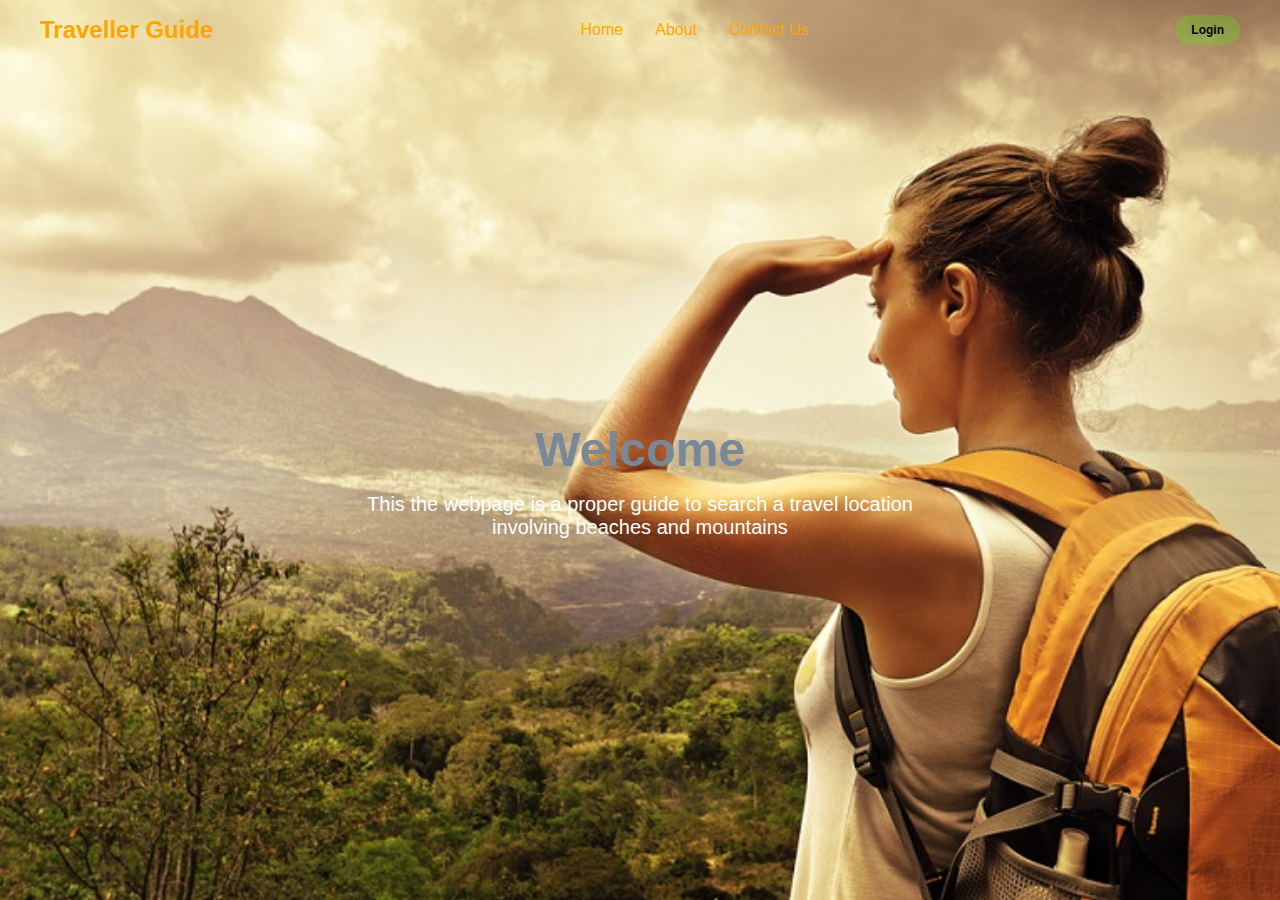
<file: WBT/Assignments/1/Web Page/index.html>
<!DOCTYPE html>
<html lang="en">
<head>
    <meta charset="UTF-8">
    <meta name="viewport" content="width=device-width, initial-scale=1.0">
    <title>Travellers Webpage</title>
    <link rel="stylesheet" href="style.css">
</head>
<body>
    <header>
        <div class="navbar">
            <div class="logo"><a href="#">Traveller Guide</a></div>
                <ul class="links">
                    <li><a href="home">Home</a></li>
                    <li><a href="about">About</a></li>
                    <li><a href="Contact US/contactUs.html">Contact Us</a></li>
                </ul>
                <a href="Login/login.html" class="action_btn">Login</a>
        </div>
    </header>
    <main>
        <section id="home">
            <h1>Welcome</h1>
            <p>This the webpage is a proper guide to search a travel location<br> involving beaches and mountains</p>

        </section>
    </main>
</body>
</html>
</file>
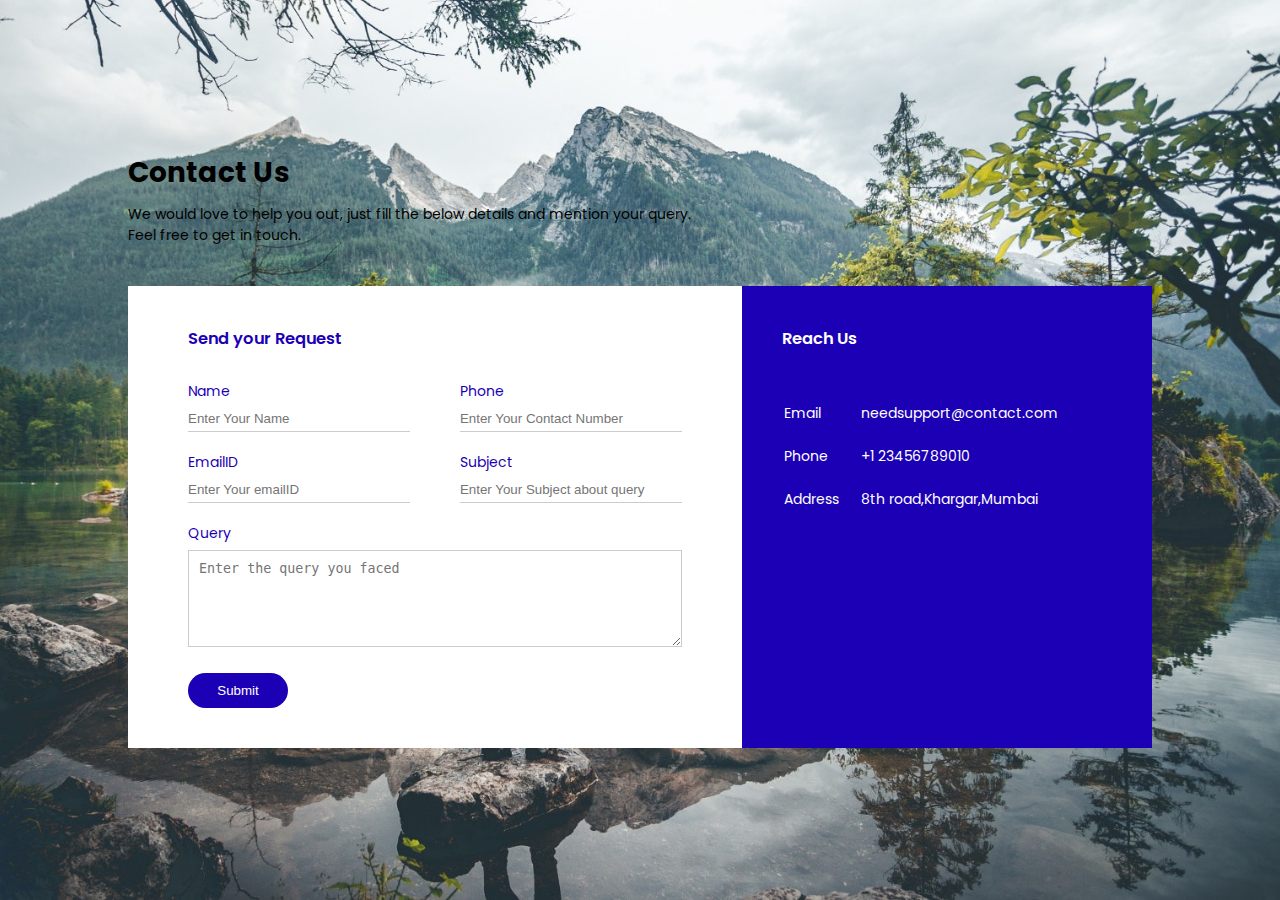
<file: WBT/Assignments/1/Web Page/Contact US/contactUs.html>
<!DOCTYPE html>
<html lang="en">
<head>
    <meta charset="UTF-8">
    <meta name="viewport" content="width=device-width, initial-scale=1.0">
    <link rel="stylesheet" href="contactUs.css">
    <link rel="preconnect" href="https://fonts.googleapis.com">
    <link rel="preconnect" href="https://fonts.gstatic.com" crossorigin>
    <link href="https://fonts.googleapis.com/css2?family=Poppins:wght@400;600;800&display=swap" rel="stylesheet">

    <title>Contact Us</title>
</head>
<body>
    <div class="container">
        <h1>Contact Us</h1>
        <p>We would love to help you out, just fill the below details and mention your query.<br>Feel free to get in touch. </p>
        <div class="contact_box">
            <div class="contact-left">
                <h3>Send your Request</h3>
                    <form>
                        <div class="input-row">
                            <div class="input-group">
                                <label>Name</label>
                                <input type="text" placeholder="Enter Your Name">
                            </div>
                            <div class="input-group">
                                <label>Phone</label>
                                <input type="number" placeholder="Enter Your Contact Number">
                            </div>
                        </div>
                        <div class="input-row">
                            <div class="input-group">
                                <label>EmailID</label>
                                <input type="email" placeholder="Enter Your emailID">
                            </div>
                            <div class="input-group">
                                <label>Subject</label>
                                <input type="text" placeholder="Enter Your Subject about query">
                            </div>
                        </div>
                            <label>Query</label>
                            <textarea rows="5" placeholder="Enter the query you faced"></textarea>
                            <button type="submit">Submit</button>
                    </form>
            </div>
            <div class="contact-right">
                <h3>Reach Us</h3>
                <table>
                    <tr>
                        <td>Email</td>
                        <td>needsupport@contact.com</td>
                    </tr>                
                    <tr>
                        <td>Phone</td>
                        <td>+1 23456789010</td>
                    </tr>
                    
                    <tr>
                        <td>Address</td>
                        <td>8th road,Khargar,Mumbai</td>
                    </tr>
                </table>
            </div>
        </div>
    </div>
</body>
</html>
</file>
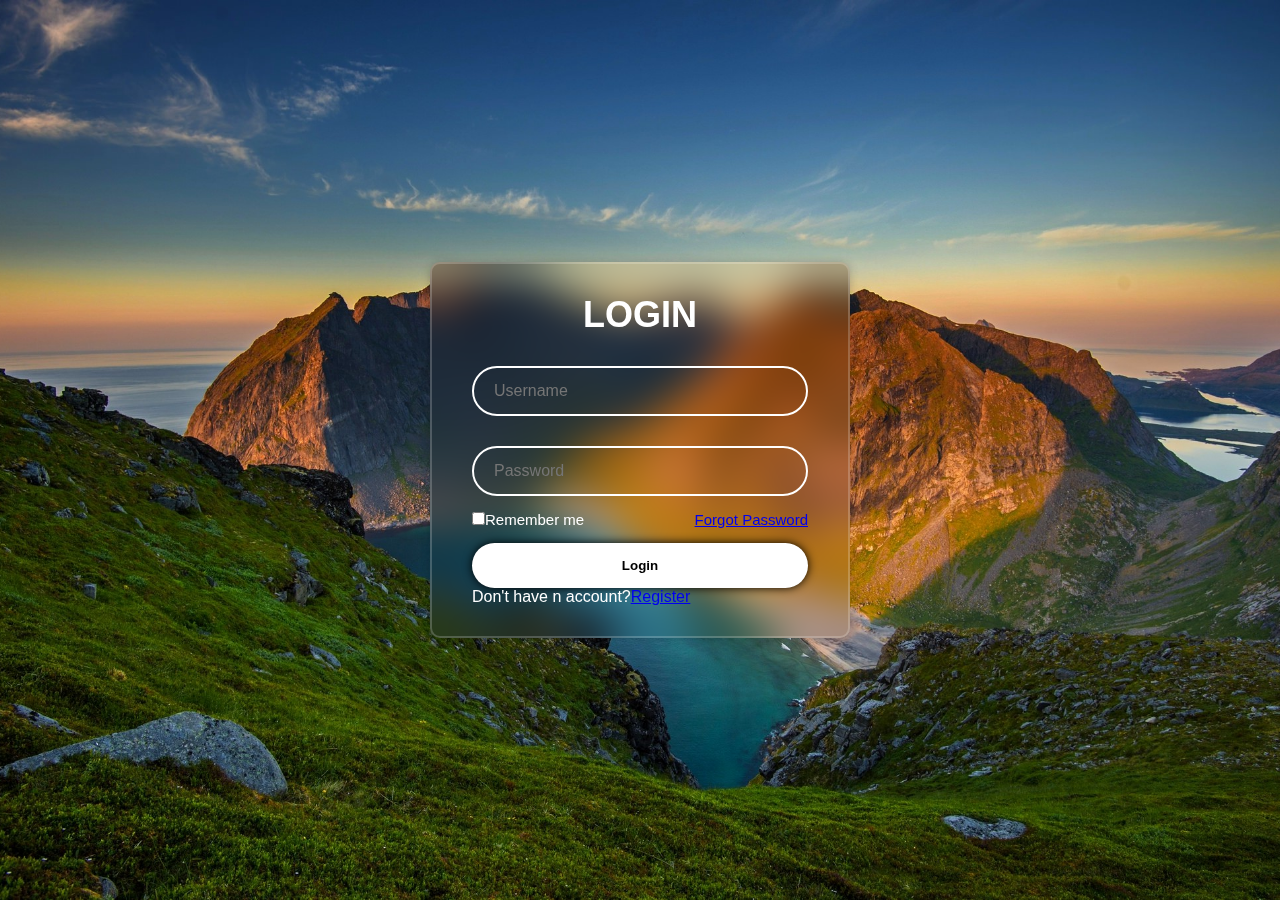
<file: WBT/Assignments/1/Web Page/Login/login.html>
<!DOCTYPE html>
<html lang="en">
<head>
    <meta charset="UTF-8">
    <meta name="viewport" content="width=device-width, initial-scale=1.0">
    <title>LOGIN</title>
    <link rel="stylesheet" href="login.css">
</head>
<body>
    <div class="wrapper">
        <form action="">
            <h1>LOGIN</h1>
            <div class="input-box">
                <input type="text" placeholder="Username" required>
            </div>
            <div class="input-box">
                <input type="password" placeholder="Password" required>
            </div>
            <div class="rememebr-forgot">
               <label><input type="checkbox">Remember me</label> 
               <a href="#">Forgot Password</a>
            </div>
            <button type="submit" class="btn">Login</button>
            <div class="Register- link">
                <p>Don't have n account?<a href="Registration/registration.html">Register</a> </p>
            </div>
        </form>
    </div>
</body>
</html>
</file>
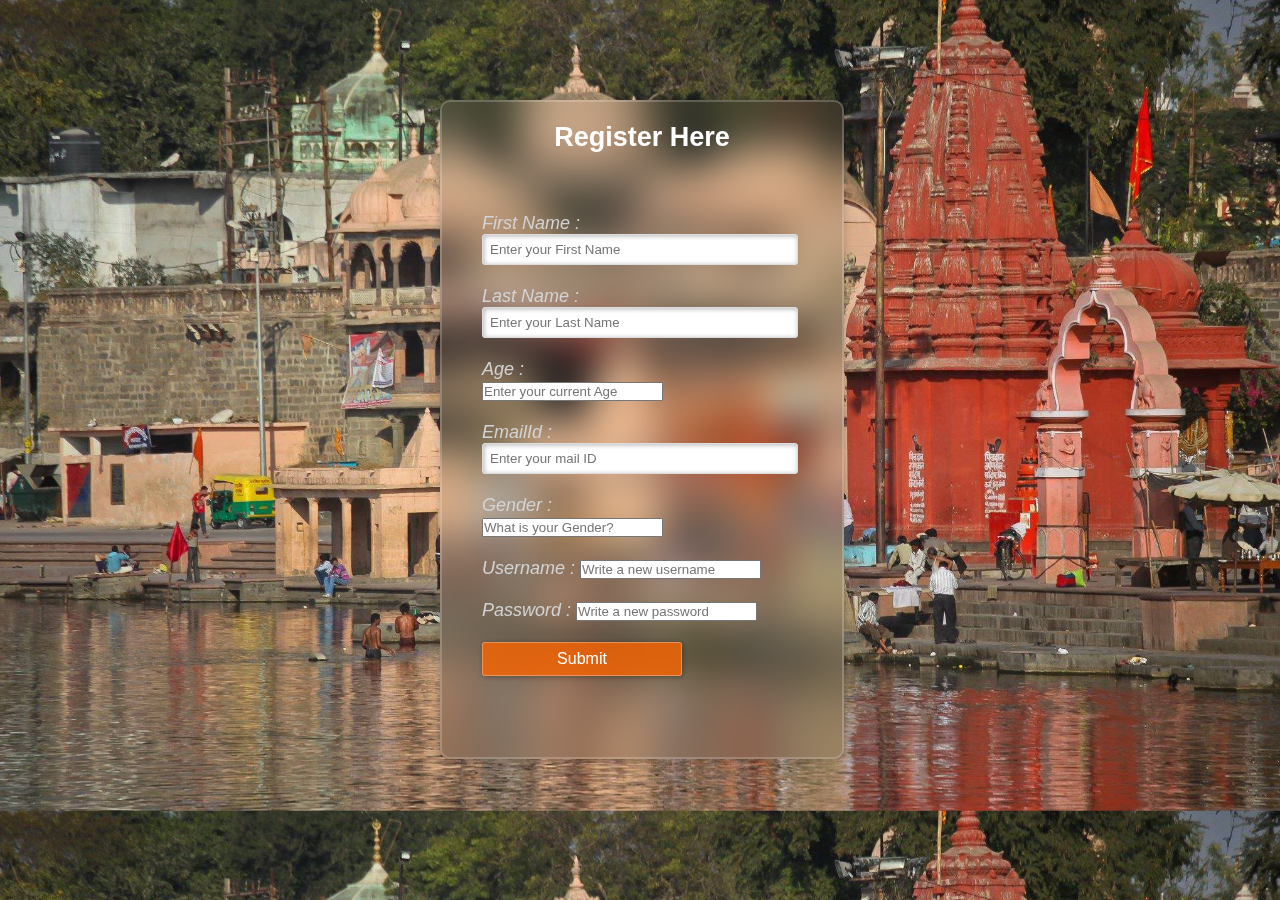
<file: WBT/Assignments/1/Web Page/Login/Registration/registration.html>
<!DOCTYPE html>
<html lang="en">
<head>
    <meta charset="UTF-8">
    <meta name="viewport" content="width=device-width, initial-scale=1.0">
    <title>Registration Form</title>
    <link rel="stylesheet" href="registration.css">
</head>
<body>
    <div class="main">
        <div class="register">
            <h2>Register Here</h2>
            <form id ="register" method="post">
                <label>First Name : </label>
                <br>
                <input type="text" name="fname" id="name" placeholder="Enter your First Name">
                <br><br>
                <label>Last Name : </label>
                <br>
                <input type="text" name="lname" id="name" placeholder="Enter your Last Name">
                <br><br>
                <label>Age :</label>
                <br>
                <input type="number" name="age" id="age" placeholder="Enter your current Age">
                <br><br>
                <label>EmailId : </label>
                <input type="email" name="emailID" id="name" placeholder="Enter your mail ID">
                <br><br>
                <label>Gender : </label>
                <br>
                <input type="text" name="Gender" id="Gender" placeholder="What is your Gender?">
                <br><br>
                <label>Username : </label>
                <input type="text" placeholder="Write a new username" required>
                <br><br>
                <label>Password : </label>
                <input type="password" placeholder="Write a new password" required>
                <br><br>
                <input type="submit" name="submit" id="submit" value="Submit">                
                <br><br>

            </form>
        </div>
    </div>
</body>
</html>
</file>
<file: WBT/Assignments/1/Web Page/style.css>
*{
    margin: 0;
    padding: 0;
    box-sizing: border-box;
    font-family: 'Open Sans', sans-serif;
}

body{
    height: 100vh;
    background-color: #000;
    background-image: url(image/Traveller4.jpg);
    background-size: cover;
    background-position: center;
}

li{
    list-style: none;
}

a{
    text-decoration: none;
    color: orange;
    font-size: 1rem;
}

a:hover{
    color: gray;
}

header{
    position: relative;
    padding: 0 2rem;
}

.navbar{
    width: 100%;
    height: 60px;
    max-width: 1200px;
    margin: 0 auto;
    display: flex;
    align-items: center;
    justify-content: space-between;
}

.navbar .logo a{
    font-size: 1.5rem;
    font-weight: bold;
}

.navbar .links {
    display: flex;
    gap: 2rem;
}

.navbar .toggle_btn{
    color: orange;
    font-size: 1.5rem;
    cursor: pointer;
    display: none;
}

.action_btn{
    background-color: #5dee0f47;
    color:#000;
    padding: 0.5rem 1rem;
    border: none;
    outline: none;
    border-radius: 20px;
    font-size: 12px;
    font-weight: bold;
    cursor: pointer;
    transition: scale 0.2 ease;
}


.action_btn:hover{
    scale: 1.05;
    color: #fff;
}

.action_btn:active{
    scale: 0.95;
}

section#home{
    height: calc(100vh - 60px);
    display: flex;
    flex-direction: column;
    align-items: center;
    font-size: 20px;
    justify-content: center;
    text-align: center;
    color: #fff;

}

#home h1{
    color: lightslategray;
    font-size: 3rem;
    margin-bottom: 1rem;
}
</file>
<file: WBT/Assignments/1/Web Page/Contact US/contactUs.css>
*{
    margin: 0;
    padding: 0;

}
body{
    display: flex;
    justify-content: center;
    align-items: center;
    min-height: 100vh;
    background: url(image/R.jpg) no-repeat ;
    background-size: cover;
    background-position: center;
    font-size: 14px;
    font-family: "Poppins", sans-serif;
}

.container{
    width: 80%;
    margin: 50px auto;
}

.contact_box{
    background: #fff;
    display: flex;
}

.contact-left{
    flex-basis: 60%;
    padding: 40px 60px;
}

.contact-right{
    flex-basis: 40%;
    padding: 40px;
    background: #1c00b5;
    color: #fff;
}
h1{
    margin-bottom: 10px;

}

.container p{
    margin-bottom: 40px;
}

.input-row{
    display: flex;
    justify-content: space-between;
    margin-bottom: 20px;
}

.input-row .input-group{
    flex-basis: 45%;
}

input{
    width: 100%;
    border: none;
    outline: none;
    border-bottom: 1px solid #ccc;
    padding-bottom: 5px;
}

textarea{
    width: 100%;
    border: 1px solid #ccc;
    outline: none;
    padding: 10px;
    box-sizing: border-box;
}

label{
    margin-bottom: 6px;
    display: block;
    color: #1c00b5;
}
button{
    background: #1c00b5;
    width: 100px;
    border: none;
    color: #fff;
    height: 35px;
    border-radius: 30px;
    margin-top: 20px;
}

.contact-left h3{
    color: #1c00b5;
    font-weight: 600;
    margin-bottom: 30px;

}
.contact-right h3{
    font-weight: 600;
    margin-bottom: 30px;
    
}

tr td:first-child{
    padding-right: 20px;
}
tr td{
    padding-top: 20px;
}
</file>
<file: WBT/Assignments/1/Web Page/Login/login.css>
*{
    margin: 0;
    padding: 0;
    box-sizing: border-box;
    font-family: "Poppins" , sans-serif;

}

body{
    display: flex;
    justify-content: center;
    align-items: center;
    min-height: 100vh;
    background: url(image/beach\ and\ mountain.jpg) no-repeat ;
    background-size: cover;
    background-position: center;

}
.wrapper{
    width: 420px;
    background: transparent;
    border: 2px solid rgba(255, 255, 255, .2);
    backdrop-filter: blur(20px);
    box-shadow: 0 0 10px rgba(0, 0, 0, .2);
    color: #fff;
    border-radius: 10px;
    padding: 30px 40px;

}

.wrapper h1{
    font-size: 36px;
    text-align: center;
}

.wrapper .input-box{
    width: 100%;
    height: 50px;
    margin: 30px 0;
}

.input-box input{
    width: 100%;
    height: 50px;
    background: transparent;
    border: none;
    outline: none;
    border: 2px solid rgba(255, 255, 255, 3);
    border-radius: 40px;
    font-size: 16px;
    color: #fff;
    padding: 20px 45px 20px 20px;
}

.wrapper .rememebr-forgot{
    display: flex;
    justify-content: space-between;
    font-size: 15px;
    margin: -15px 0 15px;
}

.rememebr-forgot label input{
    accent-color: #fff;
    text-decoration: none;
}

.rememebr-forgot a:hover{
    text-decoration: underline;

}

.wrapper .btn{
    width: 100%;
    height: 45px;
    background: #fff;
    border: none;
    outline: none;
    border-radius: 40px;
    box-shadow: 0 0 10px rgba(0, 0, 0, 1);
    cursor: #333;
    font-weight: 600;
}

.wrapper .Register- link{
    font-size: 14px;
    text-align: center;
    margin: 20px 0 15px;
}

.Register- link p a {
    color: #fff;
    text-decoration: none;
    font-weight: 600;
}

.Register- link p a:hover{
    text-decoration: underline;
}
</file>
<file: WBT/Assignments/1/Web Page/Login/Registration/registration.css>
*{
    margin: 0;
    padding: 0;

}

body{
    background-image: url("image/ujjain.jpg");
    background-size: 100%;
    /* background-position: -400px 0px; */
}

div.main{
    width: 400px;
    margin: 100px auto;
}
h2{
    text-align: center;
    padding: 20px;
    font-family: sans-serif;
}
div.register{
    /* background-color: rgba(0, 0, 0, 5); */
    width: 100%;
    font-size: 18px;
    background: transparent;
    border: 2px solid rgba(255, 255, 255, .2);
    backdrop-filter: blur(20px);
    box-shadow: 0 0 10px rgba(0, 0, 0, .2);
    border-radius: 10px;
    /* border: 1px solid rgba(255, 255, 255, 0.3); */
    /* box-shadow: 2px 2px 15px rgba(0, 0, 0, 0.3); */
    color: #fff;
}
form#register{
    margin: 40px;
}
label{
    font-family: sans-serif;
    font-size: 18px;
    font-style: italic;
    color: lightgrey;
}

input#name{
    width: 300px;
    border: 1px solid #ddd;
    border-radius: 3px;
    outline: 0;
    padding: 7px;
    background-color: #fff;
    box-shadow:inset 1px 1px 5px rgba(0, 0, 0, 0.3);
}
input#submit{
    width: 200px;
    padding: 7px;
    font-size: 16px;
    font-family: sans-serif;
    font-weight: 500;
    border-radius: 3px;
    background-color: rgba(250, 100, 0, 0.8);
    color: #fff;
    cursor: pointer;
    border: 1px solid rgba(255, 255, 255, 0.3);
    box-shadow: 1px 1px 5px rgba(0, 0, 0, 0.3);
    margin-bottom: 20px;
}
</file>
